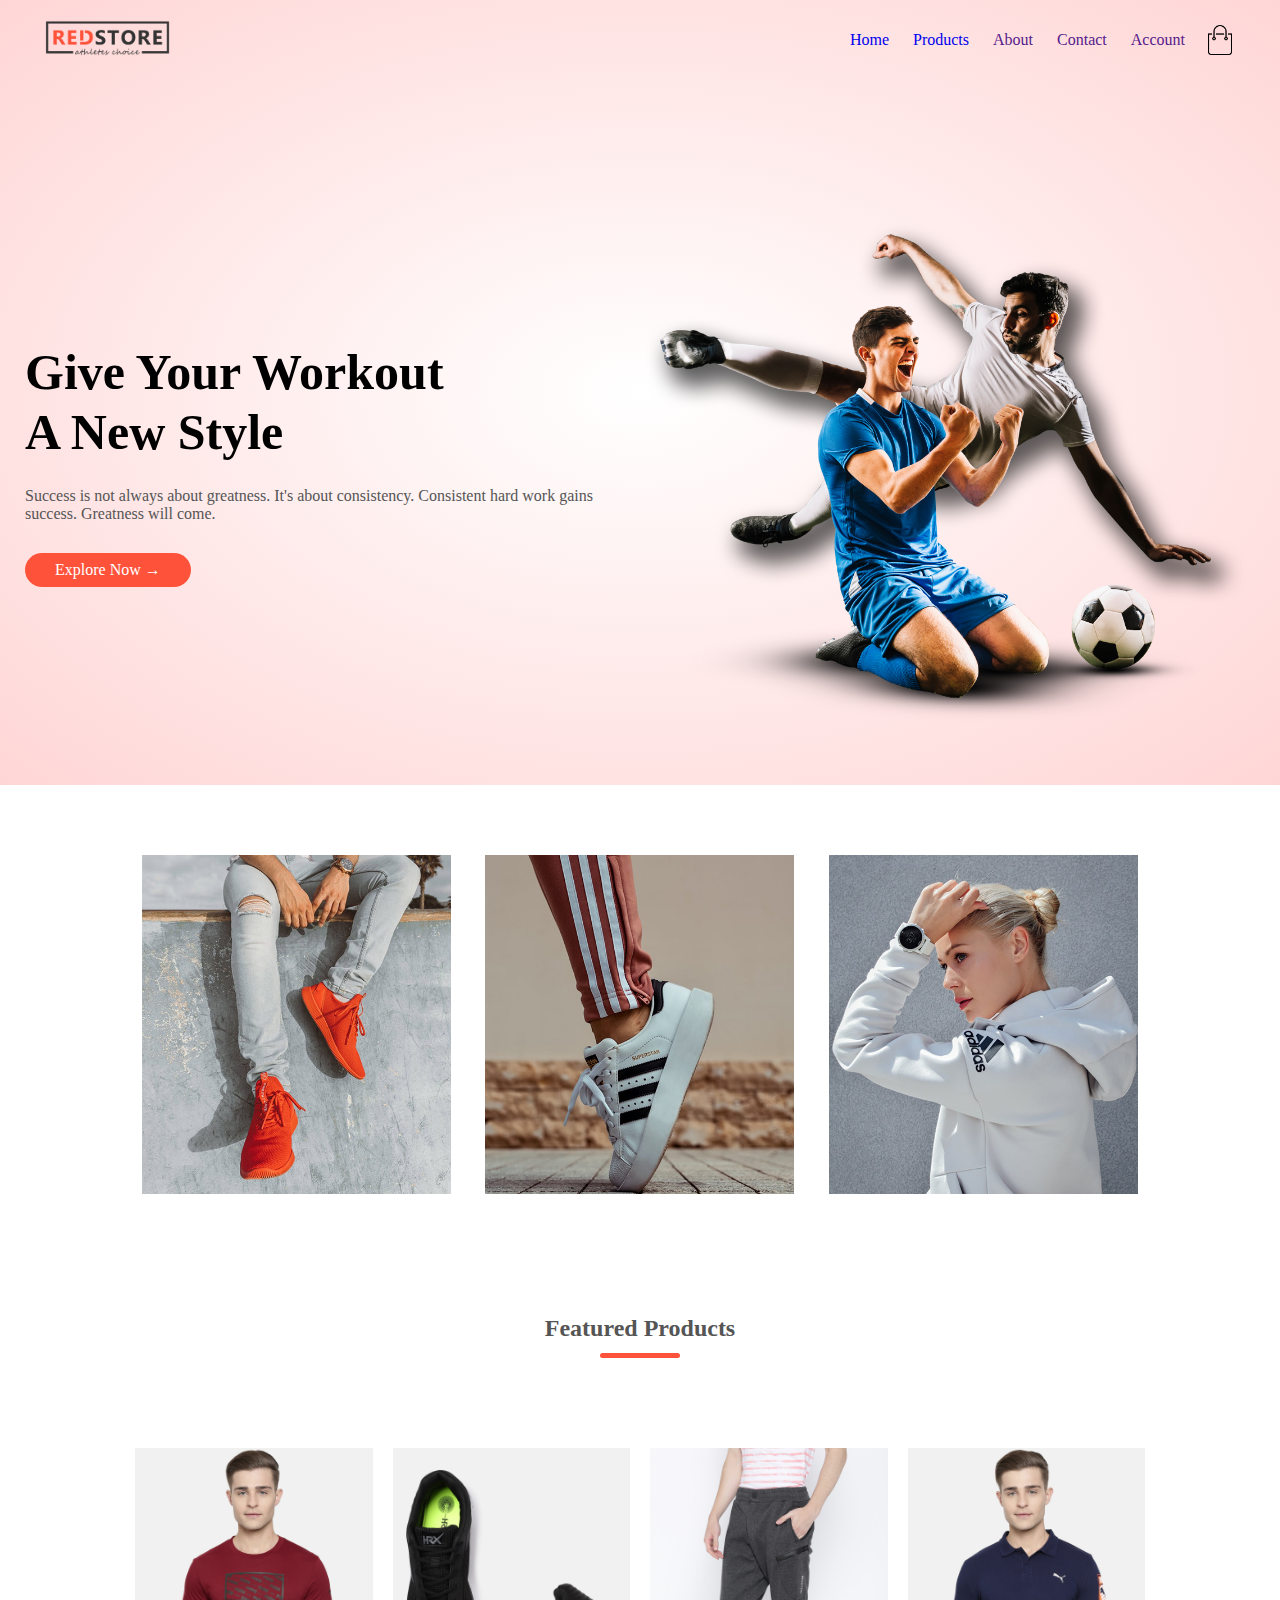
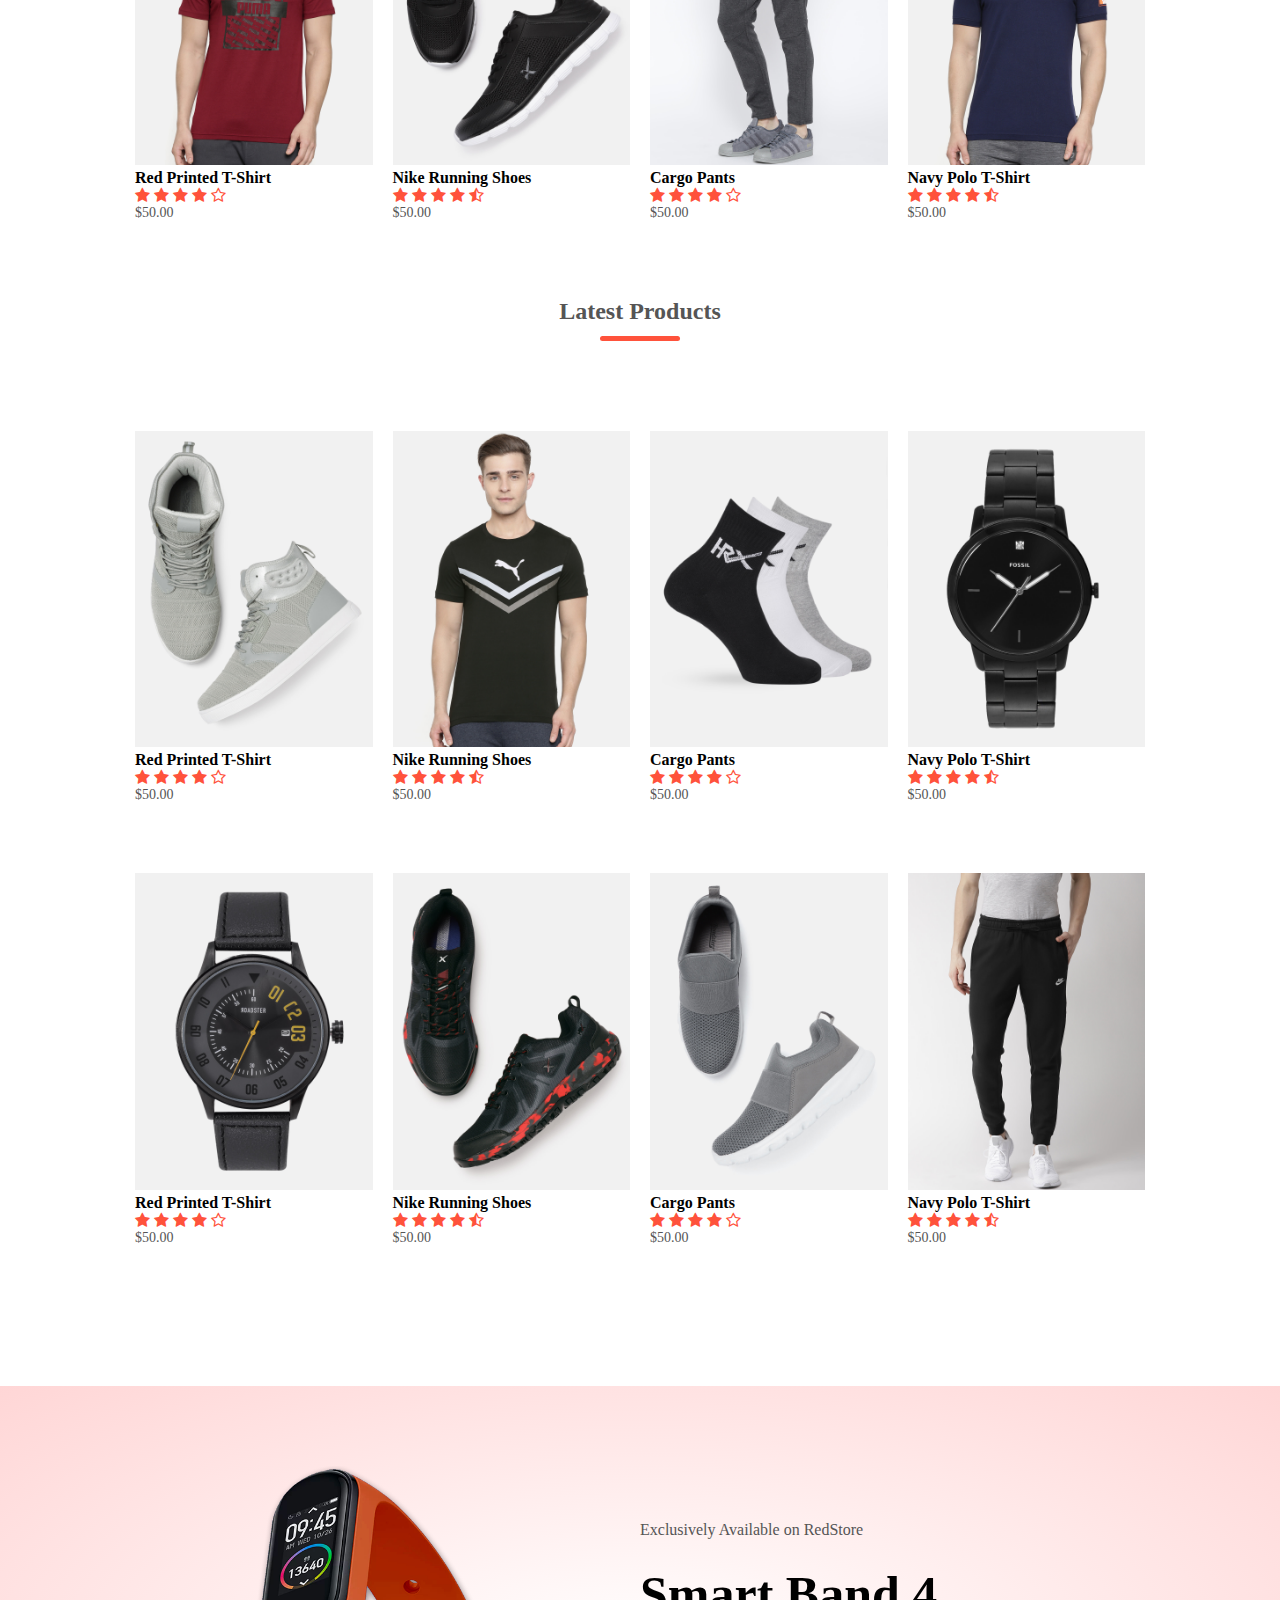
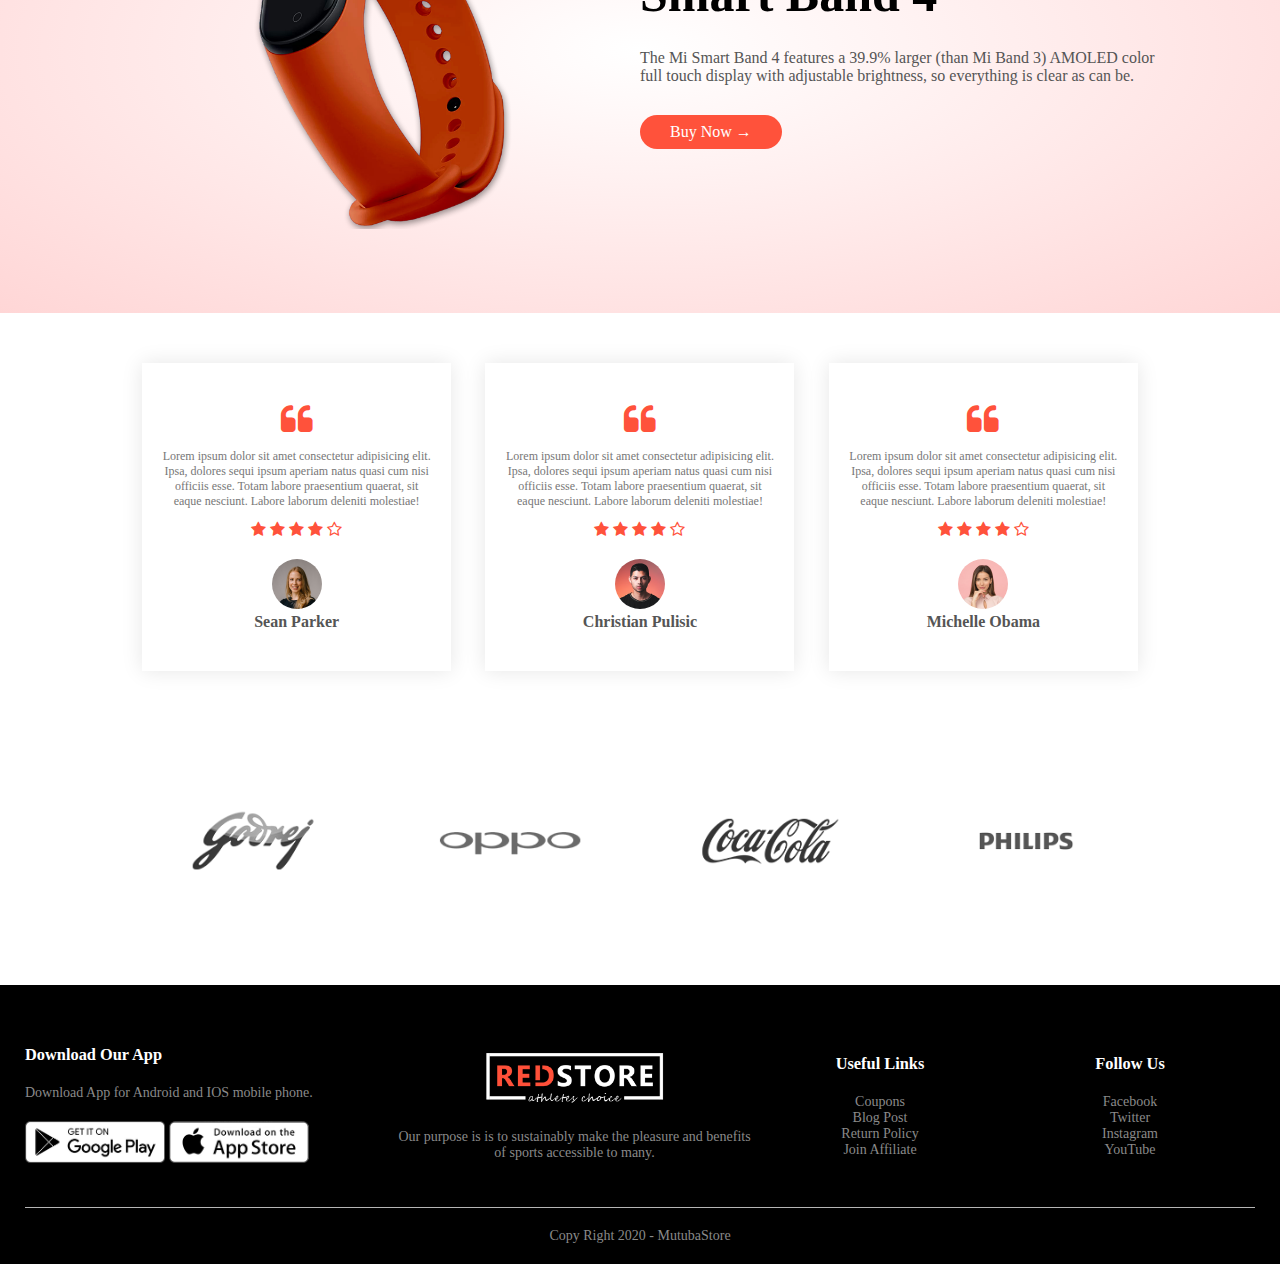
<file: index.html>
<!DOCTYPE html>
<html lang="en">
    <head>
        <meta charset="UTF-8">
        <meta name="viewport" content="width=device-width, initial-scale=1.0">
        <link rel="stylesheet" href="styles.css">

        <link href="https://fonts.googleapis.com/css2?family=Poppins:wght@300;400;500;600;700&display=swap" rel="stylesheet">
        <link rel="stylesheet" href="https://stackpath.bootstrapcdn.com/font-awesome/4.7.0/css/font-awesome.min.css">
        <title>RedStore | Ecommerce Website Design</title>
    </head>
<body>
    <div class="header">
        <div class="container">
            <div class="navbar">
                <div class="logo">
                    <img src="images/logo.png " width="125px" alt="" >
                </div>
        
                <nav>
                    <ul id="menuItems">
                        <li>
                            <a href="index.html"> Home</a>
                        </li>
        
                        <li>
                            <a href="products.html"> Products</a>
                        </li>
        
                        <li>
                            <a href=""> About</a>
                        </li>
                        <li>
                            <a href=""> Contact</a>
                        </li> 
                        <li>
                            <a href=""> Account</a>
                        </li>
                    </ul>
                </nav>

                <img src="images/cart.png " width="30px" height="30px" alt="">
                <img src="images/menu.png" class="menu-icon" alt="" onclick="menuToggle()">
            </div>

            <div class="row">
                <div class="col-2">
                    <h1>
                        Give Your Workout <br> A New Style
                    </h1>

                    <p>
                        Success is not always about greatness. It's about consistency. Consistent hard work gains success.
                        Greatness will come.
                    </p>

                    <a href="" class="btn"> Explore Now &#8594;</a>
                </div>


                <div class="col-2">
                    <img src="images/image1.png" alt="">
                </div>
            </div>

        </div>

    </div>

    <!-- Featured Categories -->

    <div class="categories">
        <div class="small-container">
            <div class="row">
                <div class="col-3">
                    <img src="images/category-1.jpg" alt="">
                </div>
                <div class="col-3">
                <img src="images/category-2.jpg" alt="">
                </div>
                <div class="col-3">
                <img src="images/category-3.jpg" alt="">
                </div>
            </div>
        </div>
    </div>

    <!-- Featured Products -->

    <div class="small-container">
        <h2 class="title">
            Featured Products
        </h2>

        <div class="row">
            <div class="col-4">
                <img src="images/product-1.jpg" alt="">
                <h4>Red Printed T-Shirt</h4>
                <div class="rating">
                    <i class="fa fa-star" ></i>
                    <i class="fa fa-star" ></i>
                    <i class="fa fa-star" ></i>
                    <i class="fa fa-star" ></i>
                    <i class="fa fa-star-o"></i>
                </div>
                <p>$50.00</p>
            </div>
        
            <div class="col-4">
                <img src="images/product-2.jpg" alt="">
                <h4>Nike Running Shoes</h4>
                <div class="rating">
                <i class="fa fa-star" ></i>
                <i class="fa fa-star" ></i>
                <i class="fa fa-star" ></i>
                <i class="fa fa-star" ></i>
                <i class="fa fa-star-half-o"></i>
                </div>
                <p>$50.00</p>
            </div>
            <div class="col-4">
                <img src="images/product-3.jpg" alt="">
                <h4>Cargo Pants</h4>
                <div class="rating">
                <i class="fa fa-star" ></i>
                <i class="fa fa-star" ></i>
                <i class="fa fa-star" ></i>
                <i class="fa fa-star" ></i>
                <i class="fa fa-star-o"></i>
                </div>
                <p>$50.00</p>
            </div>
            <div class="col-4">
                <img src="images/product-4.jpg" alt="">
                <h4>Navy Polo T-Shirt</h4>
                <div class="rating">
                <i class="fa fa-star" ></i>
                <i class="fa fa-star" ></i>
                <i class="fa fa-star" ></i>
                <i class="fa fa-star" ></i>
                <i class="fa fa-star-half-o"></i>
                </div>
                <p>$50.00</p>
            </div>
        </div>


        <h2 class="title">
            Latest Products
        </h2>

        <div class="row">
            <div class="col-4">
                <img src="images/product-5.jpg" alt="">
                <h4>Red Printed T-Shirt</h4>
                <div class="rating">
                <i class="fa fa-star" ></i>
                <i class="fa fa-star" ></i>
                <i class="fa fa-star" ></i>
                <i class="fa fa-star" ></i>
                <i class="fa fa-star-o"></i>
                </div>
                <p>$50.00</p>
            </div>
        
            <div class="col-4">
            <img src="images/product-6.jpg" alt="">
            <h4>Nike Running Shoes</h4>
            <div class="rating">
                <i class="fa fa-star" ></i>
                <i class="fa fa-star" ></i>
                <i class="fa fa-star" ></i>
                <i class="fa fa-star" ></i>
                <i class="fa fa-star-half-o"></i>
            </div>
            <p>$50.00</p>
        </div>
        <div class="col-4">
            <img src="images/product-7.jpg" alt="">
            <h4>Cargo Pants</h4>
            <div class="rating">
                <i class="fa fa-star" ></i>
                <i class="fa fa-star" ></i>
                <i class="fa fa-star" ></i>
                <i class="fa fa-star" ></i>
                <i class="fa fa-star-o"></i>
            </div>
            <p>$50.00</p>
        </div>
        <div class="col-4">
            <img src="images/product-8.jpg" alt="">
            <h4>Navy Polo T-Shirt</h4>
            <div class="rating">
                <i class="fa fa-star" ></i>
                <i class="fa fa-star" ></i>
                <i class="fa fa-star" ></i>
                <i class="fa fa-star" ></i>
                <i class="fa fa-star-half-o"></i>
            </div>
            <p>$50.00</p>
        </div>

            <div class="col-4">
                <img src="images/product-9.jpg" alt="">
                <h4>Red Printed T-Shirt</h4>
                <div class="rating">
                <i class="fa fa-star" ></i>
                <i class="fa fa-star" ></i>
                <i class="fa fa-star" ></i>
                <i class="fa fa-star" ></i>
                <i class="fa fa-star-o"></i>
                </div>
                <p>$50.00</p>
            </div>
        
            <div class="col-4">
            <img src="images/product-10.jpg" alt="">
            <h4>Nike Running Shoes</h4>
            <div class="rating">
                <i class="fa fa-star" ></i>
                <i class="fa fa-star" ></i>
                <i class="fa fa-star" ></i>
                <i class="fa fa-star" ></i>
                <i class="fa fa-star-half-o"></i>
            </div>
            <p>$50.00</p>
        </div>
        <div class="col-4">
            <img src="images/product-11.jpg" alt="">
            <h4>Cargo Pants</h4>
            <div class="rating">
                <i class="fa fa-star" ></i>
                <i class="fa fa-star" ></i>
                <i class="fa fa-star" ></i>
                <i class="fa fa-star" ></i>
                <i class="fa fa-star-o"></i>
            </div>
            <p>$50.00</p>
        </div>
        <div class="col-4">
            <img src="images/product-12.jpg" alt="">
            <h4>Navy Polo T-Shirt</h4>
            <div class="rating">
                <i class="fa fa-star" ></i>
                <i class="fa fa-star" ></i>
                <i class="fa fa-star" ></i>
                <i class="fa fa-star" ></i>
                <i class="fa fa-star-half-o"></i>
            </div>
            <p>$50.00</p>
        </div>
        </div>    
    </div>

    <!-- Offers -->

    <div class="offer">
        <div class="small-container">
            <div class="row">
                <div class="col-2">
                    <img src="images/exclusive.png" class="offer-img" alt="">
                    
                </div>

                <div class="col-2">
                    <p>Exclusively Available on RedStore</p>
                    <h1>
                        Smart Band 4
                    </h1>
                    <p>
                        The Mi Smart Band 4 features a 39.9% larger (than Mi Band 3) AMOLED color full touch display with adjustable brightness,
                        so everything is clear as can be.
                    </p>

                    <a href="" class="btn"> Buy Now &#8594;</a>
                </div>
            </div>
        </div>
    </div>

    <!-- Testimonials -->

    <div class="testimonial">
        <div class="small-container">
            <div class="row">
                <div class="col-3">
                    <i class="fa fa-quote-left"></i>
                    <p>
                        Lorem ipsum dolor sit amet consectetur adipisicing elit. Ipsa, dolores sequi ipsum aperiam natus quasi cum nisi officiis esse. Totam labore praesentium quaerat, sit eaque nesciunt. Labore laborum deleniti molestiae!
                    </p>

                    <div class="rating">
                        <i class="fa fa-star" ></i>
                        <i class="fa fa-star" ></i>
                        <i class="fa fa-star" ></i>
                        <i class="fa fa-star" ></i>
                        <i class="fa fa-star-o"></i>
                    </div>

                    <img src="images/user-1.png" alt="">
                    <h3>
                        Sean Parker
                    </h3>
                </div>


                <div class="col-3">
                    <i class="fa fa-quote-left"></i>
                    <p>
                        Lorem ipsum dolor sit amet consectetur adipisicing elit. Ipsa, dolores sequi ipsum aperiam natus quasi cum nisi officiis esse. Totam labore praesentium quaerat, sit eaque nesciunt. Labore laborum deleniti molestiae!
                    </p>

                    <div class="rating">
                        <i class="fa fa-star" ></i>
                        <i class="fa fa-star" ></i>
                        <i class="fa fa-star" ></i>
                        <i class="fa fa-star" ></i>
                        <i class="fa fa-star-o"></i>
                    </div>

                    <img src="images/user-2.png" alt="">
                    <h3>
                        Christian Pulisic
                    </h3>
                </div>

                <div class="col-3">
                    <i class="fa fa-quote-left"></i>
                    <p>
                        Lorem ipsum dolor sit amet consectetur adipisicing elit. Ipsa, dolores sequi ipsum aperiam natus quasi cum nisi officiis esse. Totam labore praesentium quaerat, sit eaque nesciunt. Labore laborum deleniti molestiae!
                    </p>

                    <div class="rating">
                        <i class="fa fa-star" ></i>
                        <i class="fa fa-star" ></i>
                        <i class="fa fa-star" ></i>
                        <i class="fa fa-star" ></i>
                        <i class="fa fa-star-o"></i>
                    </div>

                    <img src="images/user-3.png" alt="">
                    <h3>
                        Michelle Obama
                    </h3>
                </div>
            </div>
        </div>
    </div>

    <!-- Brands -->

    <div class="brands">
        <div class="small-container">

            <div class="row">
                <div class="col-5">
                    <img src="images/logo-godrej.png" alt="">
                </div>

                <div class="col-5">
                    <img src="images/logo-oppo.png" alt="">
                </div>
                <div class="col-5">
                    <img src="images/logo-coca-cola.png" alt="">
                </div>
                <div class="col-5">
                    <img src="images/logo-philips.png" alt="">
                </div>
            </div>
        </div>
    </div>


    <!-- Footer -->

    <div class="footer">
        <div class="container">
            <div class="row">
                <div class="footer-col-1">
                    <h3>
                        Download Our App
                    </h3>

                    <p>
                        Download App for Android and IOS mobile phone.
                    </p>

                    <div class="app-logo">
                        <img src="images/play-store.png" alt="">
                        <img src="images/app-store.png" alt="">
                    </div>
                </div>


                <div class="footer-col-2">
                
                    <img src="images/logo-white.png" alt="">

                    <p>
                        Our purpose is is to sustainably make the pleasure and benefits of sports accessible to many. 
                    </p>
                </div>


                <div class="footer-col-3">
                    <h3>
                        Useful Links
                    </h3>

                    <ul>
                        <li>
                            Coupons
                        </li>

                        <li>
                            Blog Post
                        </li>
                        <li>
                            Return Policy
                        </li>
                        <li>
                            Join Affiliate
                        </li>
                    </ul>
                </div>


                <div class="footer-col-4">
                    <h3>
                        Follow Us
                    </h3>

                    <ul>
                        <li>
                            Facebook
                        </li>

                        <li>
                            Twitter
                        </li>
                        <li>
                            Instagram
                        </li>
                        <li>
                            YouTube
                        </li>
                    </ul>
                </div>
            </div>

            <hr>
            <p class="copyright">
                Copy Right 2020 - MutubaStore
            </p>
        </div>
    </div>

    <script>
        var menuItems = document.getElementById("menuItems")
        menuItems.style.maxHeight='0px'
        function menuToggle(){
            if(menuItems.style.maxHeight=='0px'){
                menuItems.style.maxHeight='200px'
            }
            else{
                menuItems.style.maxHeight='0px'
            }
        }
    </script>
</body>
</html>
</file>
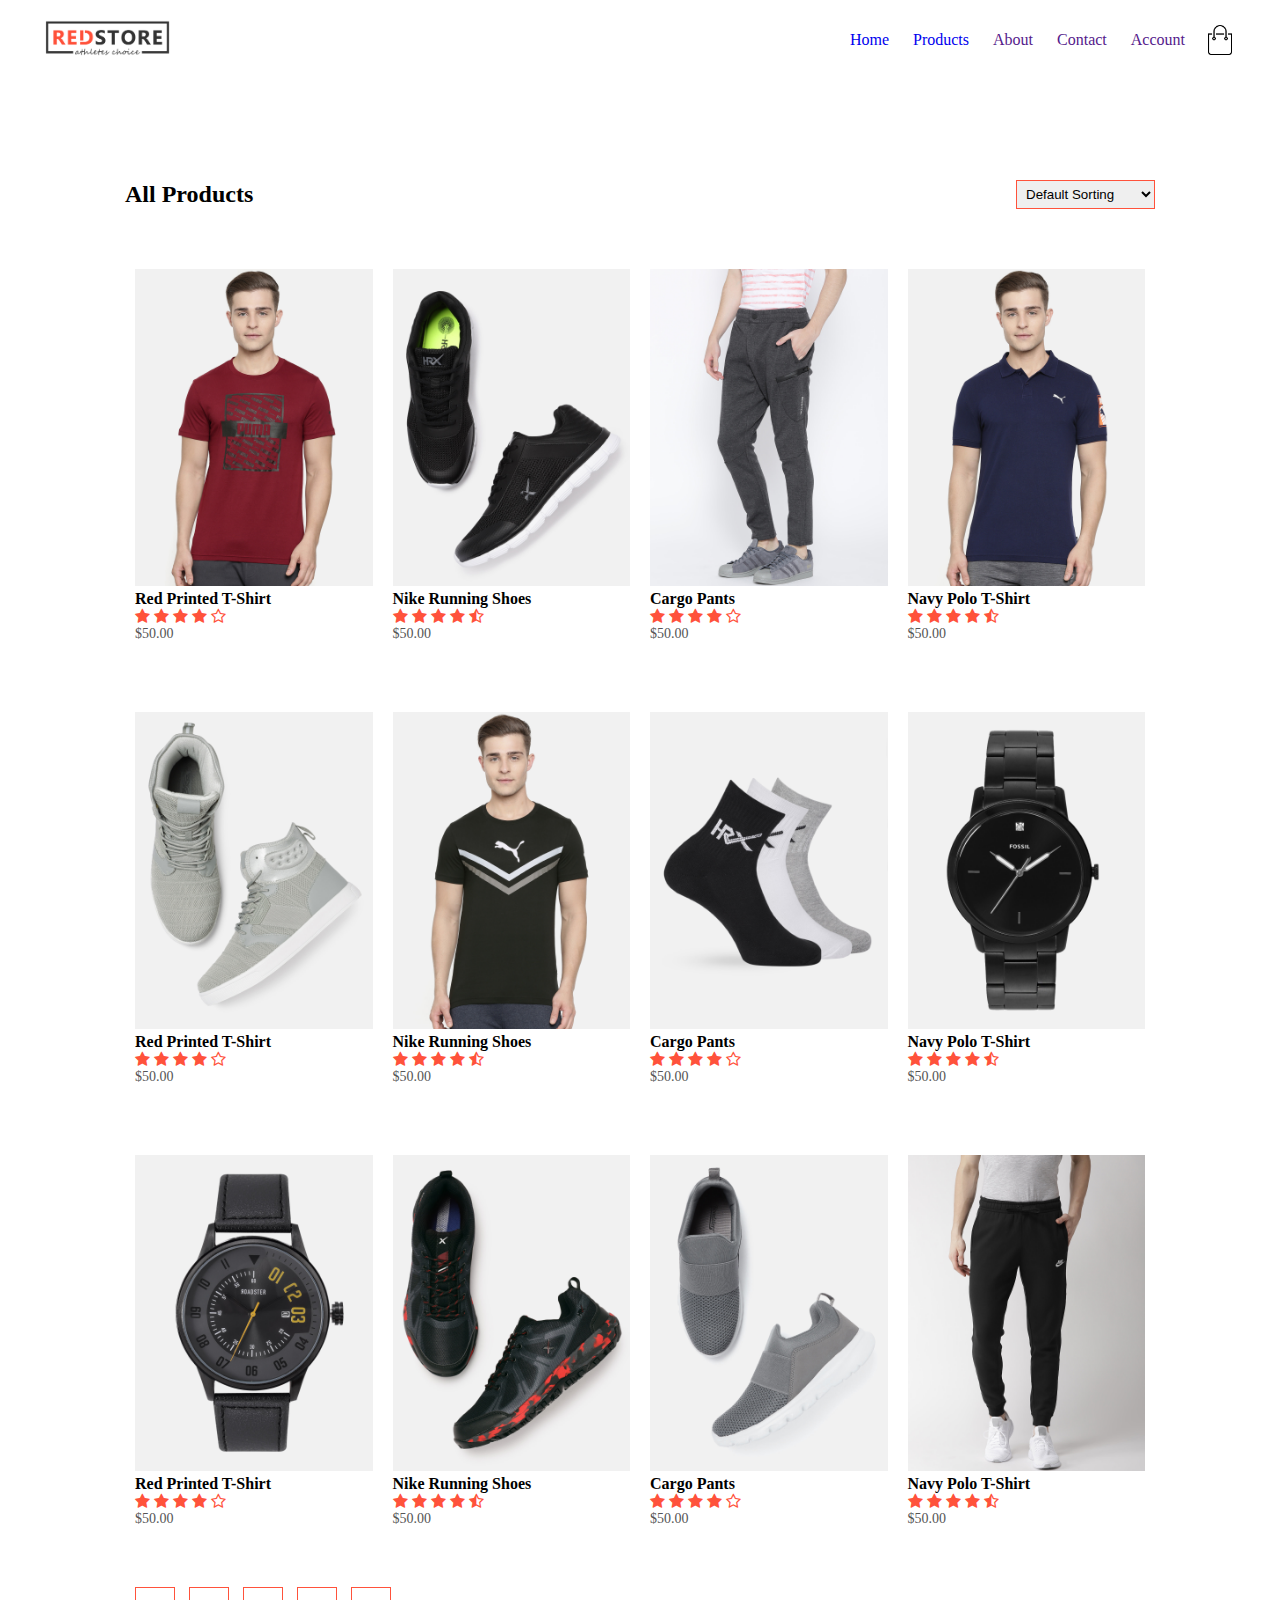
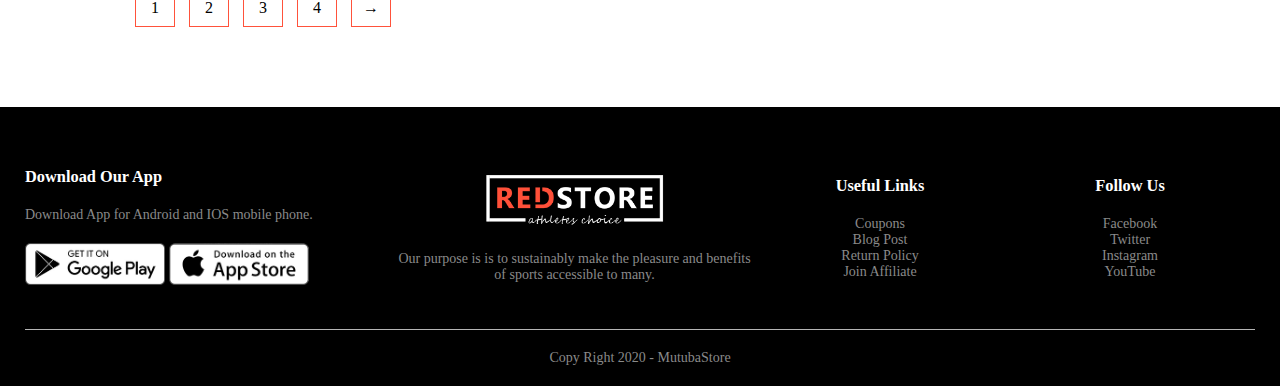
<file: products.html>
<!DOCTYPE html>
<html lang="en">
<head>
    <meta charset="UTF-8">
    <meta name="viewport" content="width=device-width, initial-scale=1.0">
    <link rel="stylesheet" href="styles.css">

    <link href="https://fonts.googleapis.com/css2?family=Poppins:wght@300;400;500;600;700&display=swap" rel="stylesheet">
    <link rel="stylesheet" href="https://stackpath.bootstrapcdn.com/font-awesome/4.7.0/css/font-awesome.min.css">
    <title>All Products | RedStore</title>
</head>
<body>
    <div class="container">
        <div class="navbar">
            <div class="logo">
                <img src="images/logo.png " width="125px" alt="" >
            </div>
    
            <nav>
                <ul id="menuItems">
                    <li>
                        <a href="index.html"> Home</a>
                    </li>
    
                    <li>
                        <a href="products.html"> Products</a>
                    </li>
    
                    <li>
                        <a href=""> About</a>
                    </li>
                    <li>
                        <a href=""> Contact</a>
                    </li> 
                    <li>
                        <a href=""> Account</a>
                    </li>
                </ul>
            </nav>

            <img src="images/cart.png " width="30px" height="30px" alt="">
            <img src="images/menu.png" class="menu-icon" alt="" onclick="menuToggle()">
        </div>

    </div>


    <!-- All Products -->

    <div class="small-container">

        <div class="row row-2">
            <h2>All Products</h2>

            <select >
                <option value=""> Default Sorting</option>
                <option value=""> Sorting by Price</option>
                <option value=""> Sort By Popularity</option>
                <option value=""> Sort By Rating</option>
                <option value=""> Sort By Sale</option>

            </select>
        </div>

        <div class="row">

            <div class="col-4">
                <img src="images/product-1.jpg" alt="">
                <h4>Red Printed T-Shirt</h4>
                <div class="rating">
                   <i class="fa fa-star" ></i>
                   <i class="fa fa-star" ></i>
                   <i class="fa fa-star" ></i>
                   <i class="fa fa-star" ></i>
                   <i class="fa fa-star-o"></i>
                </div>
                <p>$50.00</p>
            </div>
        
            <div class="col-4">
               <img src="images/product-2.jpg" alt="">
               <h4>Nike Running Shoes</h4>
               <div class="rating">
                  <i class="fa fa-star" ></i>
                  <i class="fa fa-star" ></i>
                  <i class="fa fa-star" ></i>
                  <i class="fa fa-star" ></i>
                  <i class="fa fa-star-half-o"></i>
               </div>
               <p>$50.00</p>
            </div>
            <div class="col-4">
               <img src="images/product-3.jpg" alt="">
               <h4>Cargo Pants</h4>
               <div class="rating">
                  <i class="fa fa-star" ></i>
                  <i class="fa fa-star" ></i>
                  <i class="fa fa-star" ></i>
                  <i class="fa fa-star" ></i>
                  <i class="fa fa-star-o"></i>
               </div>
            <p>$50.00</p>
            </div>
            <div class="col-4">
               <img src="images/product-4.jpg" alt="">
               <h4>Navy Polo T-Shirt</h4>
               <div class="rating">
                  <i class="fa fa-star" ></i>
                  <i class="fa fa-star" ></i>
                  <i class="fa fa-star" ></i>
                  <i class="fa fa-star" ></i>
                  <i class="fa fa-star-half-o"></i>
               </div>
               <p>$50.00</p>
            </div>


            <div class="col-4">
                <img src="images/product-5.jpg" alt="">
                <h4>Red Printed T-Shirt</h4>
                <div class="rating">
                   <i class="fa fa-star" ></i>
                   <i class="fa fa-star" ></i>
                   <i class="fa fa-star" ></i>
                   <i class="fa fa-star" ></i>
                   <i class="fa fa-star-o"></i>
                </div>
                <p>$50.00</p>
            </div>
        
            <div class="col-4">
               <img src="images/product-6.jpg" alt="">
               <h4>Nike Running Shoes</h4>
               <div class="rating">
                  <i class="fa fa-star" ></i>
                  <i class="fa fa-star" ></i>
                  <i class="fa fa-star" ></i>
                  <i class="fa fa-star" ></i>
                  <i class="fa fa-star-half-o"></i>
               </div>
               <p>$50.00</p>
            </div>
            <div class="col-4">
               <img src="images/product-7.jpg" alt="">
               <h4>Cargo Pants</h4>
               <div class="rating">
                  <i class="fa fa-star" ></i>
                  <i class="fa fa-star" ></i>
                  <i class="fa fa-star" ></i>
                  <i class="fa fa-star" ></i>
                  <i class="fa fa-star-o"></i>
               </div>
               <p>$50.00</p>
            </div>
            <div class="col-4">
               <img src="images/product-8.jpg" alt="">
               <h4>Navy Polo T-Shirt</h4>
               <div class="rating">
                  <i class="fa fa-star" ></i>
                  <i class="fa fa-star" ></i>
                  <i class="fa fa-star" ></i>
                  <i class="fa fa-star" ></i>
                  <i class="fa fa-star-half-o"></i>
               </div>
               <p>$50.00</p>
            </div>
    
            <div class="col-4">
                <img src="images/product-9.jpg" alt="">
                <h4>Red Printed T-Shirt</h4>
                <div class="rating">
                   <i class="fa fa-star" ></i>
                   <i class="fa fa-star" ></i>
                   <i class="fa fa-star" ></i>
                   <i class="fa fa-star" ></i>
                   <i class="fa fa-star-o"></i>
                </div>
                <p>$50.00</p>
            </div>
        
            <div class="col-4">
               <img src="images/product-10.jpg" alt="">
               <h4>Nike Running Shoes</h4>
               <div class="rating">
                  <i class="fa fa-star" ></i>
                  <i class="fa fa-star" ></i>
                  <i class="fa fa-star" ></i>
                  <i class="fa fa-star" ></i>
                  <i class="fa fa-star-half-o"></i>
               </div>
               <p>$50.00</p>
            </div>
            <div class="col-4">
               <img src="images/product-11.jpg" alt="">
               <h4>Cargo Pants</h4>
               <div class="rating">
                  <i class="fa fa-star" ></i>
                  <i class="fa fa-star" ></i>
                  <i class="fa fa-star" ></i>
                  <i class="fa fa-star" ></i>
                  <i class="fa fa-star-o"></i>
               </div>
               <p>$50.00</p>
            </div>
            <div class="col-4">
               <img src="images/product-12.jpg" alt="">
               <h4>Navy Polo T-Shirt</h4>
               <div class="rating">
                  <i class="fa fa-star" ></i>
                  <i class="fa fa-star" ></i>
                  <i class="fa fa-star" ></i>
                  <i class="fa fa-star" ></i>
                  <i class="fa fa-star-half-o"></i>
               </div>
               <p>$50.00</p>
            </div>
        </div>
        
        <div class="page-btn">
            <span>1</span>
            <span>2</span>
            <span>3</span>
            <span>4</span>
            <span>&#8594;</span>
        </div>
    </div>


    <!-- Footer -->

    <div class="footer">
        <div class="container">
            <div class="row">
                <div class="footer-col-1">
                    <h3>
                        Download Our App
                    </h3>

                    <p>
                        Download App for Android and IOS mobile phone.
                    </p>

                    <div class="app-logo">
                        <img src="images/play-store.png" alt="">
                        <img src="images/app-store.png" alt="">
                    </div>
                </div>


                <div class="footer-col-2">
                
                    <img src="images/logo-white.png" alt="">

                    <p>
                        Our purpose is is to sustainably make the pleasure and benefits of sports accessible to many. 
                    </p>
                </div>


                <div class="footer-col-3">
                    <h3>
                        Useful Links
                    </h3>

                    <ul>
                        <li>
                            Coupons
                        </li>

                        <li>
                            Blog Post
                        </li>
                        <li>
                            Return Policy
                        </li>
                        <li>
                            Join Affiliate
                        </li>
                    </ul>
                </div>


                <div class="footer-col-4">
                    <h3>
                        Follow Us
                    </h3>

                    <ul>
                        <li>
                            Facebook
                        </li>

                        <li>
                            Twitter
                        </li>
                        <li>
                            Instagram
                        </li>
                        <li>
                            YouTube
                        </li>
                    </ul>
                </div>
            </div>

            <hr>
            <p class="copyright">
                Copy Right 2020 - MutubaStore
            </p>
        </div>
    </div>

    <script>
        var menuItems = document.getElementById("menuItems")
        menuItems.style.maxHeight='0px'
        function menuToggle(){
            if(menuItems.style.maxHeight=='0px'){
                menuItems.style.maxHeight='200px'
            }
            else{
                menuItems.style.maxHeight='0px'
            }
        }
    </script>
</body>
</html>
</file>
<file: styles.css>
*{

    margin: 0;
    padding: 0;
    /* The box-sizing property allows us to include the padding and border in an element's total width and height. */
    box-sizing: border-box;
    
}

.body{
    font-family: 'Poppins', sans-serif;
}

.navbar{
    display: flex;
    align-items: center;
    padding: 20px;
}

nav{
    flex: 1;
    text-align: right;
}

nav ul{
    display: inline-block;
    list-style-type: none;
}

nav  ul li{
    display: inline-block;
    margin-right: 20px;
}

a{
    text-decoration: none;
    columns: #555555;;
}

p{
    color: #555555;
}

.container{
    max-width: 1300px;
    /* browse determine the margins */
    margin: auto;
    padding-left: 25px;
    padding-right: 25px;
}


/* row class has been reused to flex items */
.row{
    display: flex;
    align-items: center;
    flex-wrap: wrap;
    /* space evenly distributed among flex items end even space equal space before first and after last block */
    justify-content: space-around;

}

.col-2{
    flex-basis: 50%;
    min-width: 300px;
}

.col-2 img{
    /* If the max-width property is set to 100%, the image will scale down if it has to, but never scale up to be larger than its original size: */
    max-width: 100%;
    padding: 50px 0;
}

.col-2 h1{
    font-size: 50px;
    line-height: 60px;
    margin: 25px 0;
}
.btn{
    display: inline-block;
    background: #ff523b;
    color: #fff;
    padding: 8px 30px;
    margin: 30px 0;
    transition: 0.5s;
    border-radius: 30px;
}

.header{
    background: radial-gradient(#fff, #ffd6d6);

}

.header .row{
    margin-top: 70px;
}

.btn:hover{
    background: #563434;
}

.categories{
    margin: 70px 0;
}

.col-3{
    flex-basis: 30%;
    min-width: 250px;
    margin-bottom: 30px;
}

.col-3 img{
    width: 100%;
}


/* N/B diff btwn container and small container is max-width value  1300px vs 1080 */
/* they all house a row */
.small-container{
    margin: auto;
    padding-left: 25px;
    padding-right: 25px;
    max-width: 1080px;
}

.col-4{
    flex-basis: 25%;
    padding: 10px;
    min-width: 200px;
    margin-bottom: 50px;
    transition: transform 0.5s;
}

.col-4 img{
    width: 100%;
}

.title{
    text-align: center;
    margin: 0 auto 80px;
    position: relative;
    line-height: 60px;
    color: #555;
}

.title::after{
    content: '';
    background: #ff523b;
    width: 80px;
    height: 5px;
    border-radius: 5px;
    position: absolute;
    bottom: 0;
    left: 50%;
    transform: translateX(-50%);
}

.h4{
    color: #555;
    font-weight: normal;
}

.col-4 p{
    font-size: 14px;
}

.rating .fa{
    color: #ff523b;
}

.col-4:hover{
    transform: translateY(-5px);
}

/* Offer section */

.offer{
    background: radial-gradient(#fff, #ffd6d6);
    margin-top: 80px;
    padding: 30px 0;
}

.col-2 .offer-img{
    padding: 50px;
}

.small{
    color: #555;
}

/* Testimonials*/

.testimonial{
    padding-top: 50px;
}

.testimonial .col-3{
    text-align: center;
    padding: 40px 20px;
    box-shadow: 0 0 20px 0px rgba(0,0,0,0.1);
    cursor: pointer;
    transition: transform 0.5s;
}

.testimonial .col-3 img{
    width: 50px;
    margin-top: 20px;
    border-radius: 50px;
}

.testimonial .col-3:hover{
    transform: translateY(-10px);
}

.fa.fa-quote-left{
    font-size: 34px;
    color: #ff523b;
}


.testimonial .col-3 p{
    margin: 12px 0;
    font-size: 12px;
    color: #777;

}


.testimonial .col-3 h3{
    font-weight: 600;
    color: #555;
    font-size: 16px;

}

/* Brands */

.brands{
    margin: 100px auto;
}
.col-5{
    width: 160px;
}

.col-5 img{
    width: 100%;
    cursor: pointer;
    /* initially display the image at gray scale 100% meaning the image is gray (no original color) */
    filter: grayscale(100%);
}


.col-5 img:hover{
    width: 100%;
    cursor: pointer;
    /* initially no color, but now apply grayscale of 0 as a result removing all gray color to display original image color i.e gray */
    filter: grayscale(0);
}

/* Footer using the same container class as header section */


.footer{
    background: #000;
    color: #8a8a8a;
    font-size: 14px;
    /* When three values are specified, the first padding applies to the top, the second to the right and left, the third to the bottom.
    When four values are specified, the paddings apply to the top, right, bottom, and left in that order. */
    padding: 60px 0 20px;

}

.footer p{
    color: #8a8a8a;
}

.footer h3{
    color: #fff;
    margin-bottom: 20px;
}

.footer-col-1, .footer-col-2, .footer-col-3, .footer-col-4{
    min-width: 250px;
    margin-bottom: 20px;

}

.footer-col-1{
    flex-basis: 30%;
}


.footer-col-2{
    /* take all available space */
    flex: 1;
    text-align: center;

}
.footer-col-2 img{
    width: 180px;
    margin-bottom: 20px;
}

.footer-col-3, .footer-col-4{
    flex-basis: 12%;
    text-align: center;

}

.footer-col-3 ul, .footer-col-4 ul{
    list-style-type: none;

}

.app-logo{
    margin-top: 20px;

}

.app-logo img{
    width: 140px;
}

.footer hr{
    border: none;
    background: #b5b5b5;
    height: 1px;
    margin: 20px 0;
}

.copyright{
    text-align: center;

}

.menu-icon{
    width: 28px;
    margin-left: 20px;
    display: none;
}


/* all products */

.row-2{
    /* space will be created btwn blocks and push blocks towards the biggining and end, mostly used in flex container with two items  */
    justify-content: space-between;
    margin: 100px auto 50px;
}

.row-2 select{
    border: 1px solid #ff523b;
    padding: 5px;
}

select:focus{
    outline: none;
}



.page-btn{
    margin: 0 auto 80px;
}

.page-btn span{
    display: inline-block;
    border: 1px solid #ff523b;
    margin-left: 10px;
    width: 40px;
    height: 40px;
    text-align: center;
    line-height: 40px;
    cursor: pointer;
    background: #fff;
}


.page-btn span:hover{
    background: #ff523b;
    color: #fff;
}




/* media query for menu  less than 800 px */

@media only screen and (max-width :800px){

    .container{
        max-width: 1300px;
        /* browse determine the margins */
        margin: auto;
        padding-left: 25px;
        padding-right: 25px;
    }
    
    nav ul{
        position: absolute;
        top: 70px;
        left: 0;
        background: #333;
        /* take the whole width of screen */
        width: 100%;
        overflow: hidden;
        transition: max-height 0.5s;

    }

    nav ul li{
        display: block;
        margin-right: 50px;
        margin-top: 10px;
        margin-bottom: 10px;

    }

    nav ul li a{
        color: #fff;
        font-size: 10px;
    }

    .menu-icon{
        display: block;
        cursor: pointer;
    }


    .row-2 h2{
        font-size: 25px;
    }

    .row-2 select{
        width: 200px;
    }
}


/* media query for menu  less than 800 px */

@media only screen and (max-width : 600px){

    .container{
        max-width: 1000px;
        /* browse determine the margins */
        margin: auto;
        padding-left: 10px;
        padding-right: 10px;
    }

    .header .container .row .col-2 h1{
        font-size: 45px;
    }

    .header .container .row .col-2 p{
        font-size: 15px;
    }
    .row{
        text-align: center;
    }

    /* flex-basis is applied to items in flex container and depending on flex percentage an item may occupy the whole width or share equally */
    /* the items will each take the whole width as it is 100% */
    .col-2, .col-3, .col-4{
        flex-basis: 100%;

    }

    .row-2 h2{
        font-size: 15px;
    }

    .row-2 select{
        width: 120px;
    }
}
</file>
